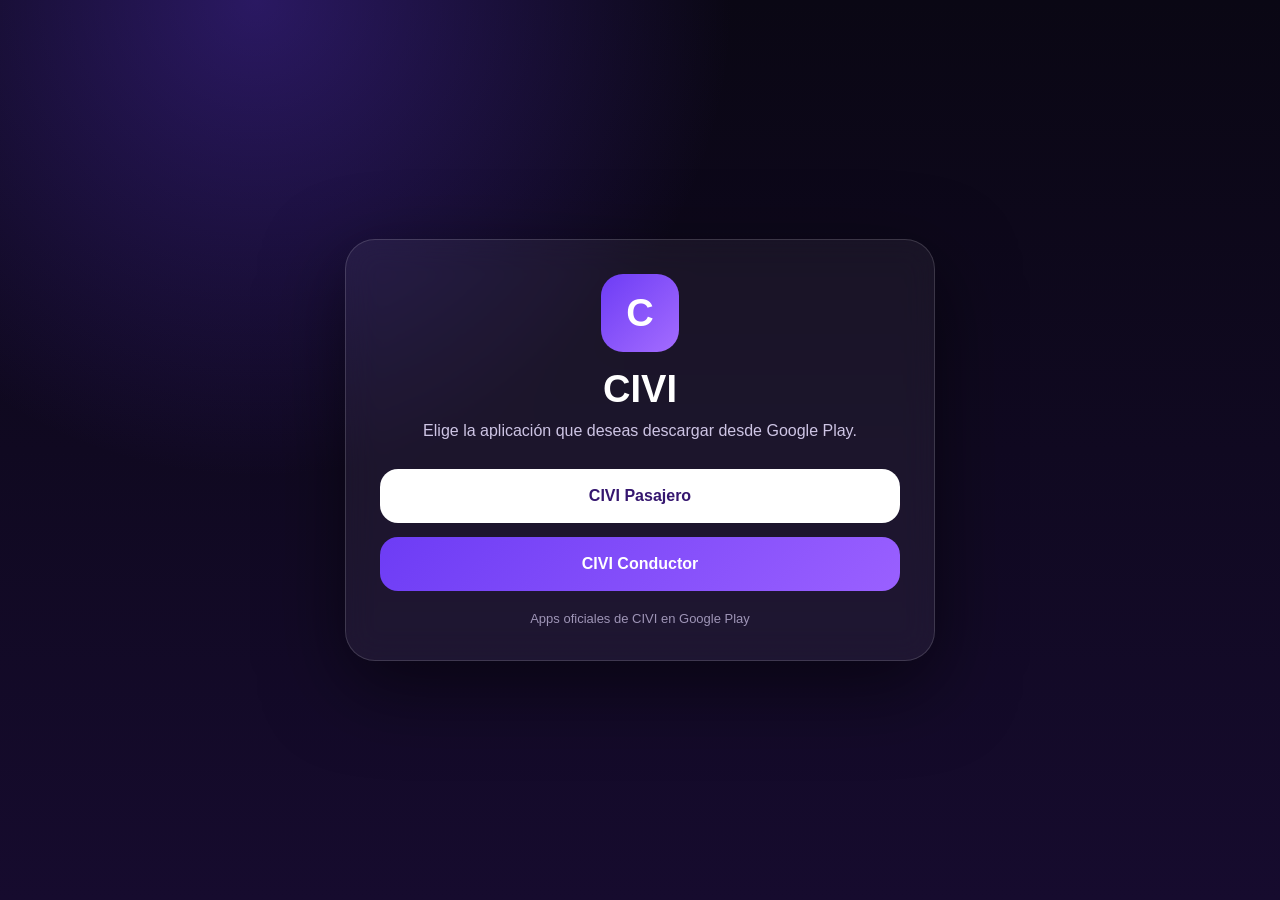
<file: apps.html>
<!doctype html><html lang="es"><head><meta charset="utf-8"><meta name="viewport" content="width=device-width,initial-scale=1"><title>CIVI | Elige tu app</title><meta name="theme-color" content="#5f35c8"><style>body{margin:0;min-height:100vh;display:grid;place-items:center;background:radial-gradient(circle at 20% 0,#6b3cff55,transparent 35%),linear-gradient(180deg,#0a0714,#160b2e);font-family:Inter,Segoe UI,Arial,sans-serif;color:#fff}.box{width:min(92%,520px);padding:34px;border:1px solid #ffffff26;border-radius:30px;background:#ffffff0d;backdrop-filter:blur(16px);box-shadow:0 25px 80px #0008;text-align:center}.logo{width:78px;height:78px;border-radius:22px;display:grid;place-items:center;margin:0 auto 16px;background:linear-gradient(135deg,#6d3cf5,#a46cff);font-size:38px;font-weight:900}h1{margin:0 0 8px;font-size:38px}.sub{color:#cec5e5;line-height:1.5;margin-bottom:26px}.btn{display:block;padding:18px 20px;border-radius:18px;margin:14px 0;font-weight:900;text-decoration:none}.pass{background:#fff;color:#35166f}.driver{background:linear-gradient(135deg,#6d3cf5,#9a60ff);color:#fff}.note{font-size:13px;color:#9f95b7;margin-top:20px}</style></head><body><main class="box"><div class="logo">C</div><h1>CIVI</h1><div class="sub">Elige la aplicación que deseas descargar desde Google Play.</div><a class="btn pass" href="https://play.google.com/store/apps/details?id=app.dvgeo.civi2.passenger">CIVI Pasajero</a><a class="btn driver" href="https://play.google.com/store/apps/details?id=app.dvgeo.civi2.driver">CIVI Conductor</a><div class="note">Apps oficiales de CIVI en Google Play</div></main></body></html>
</file>
